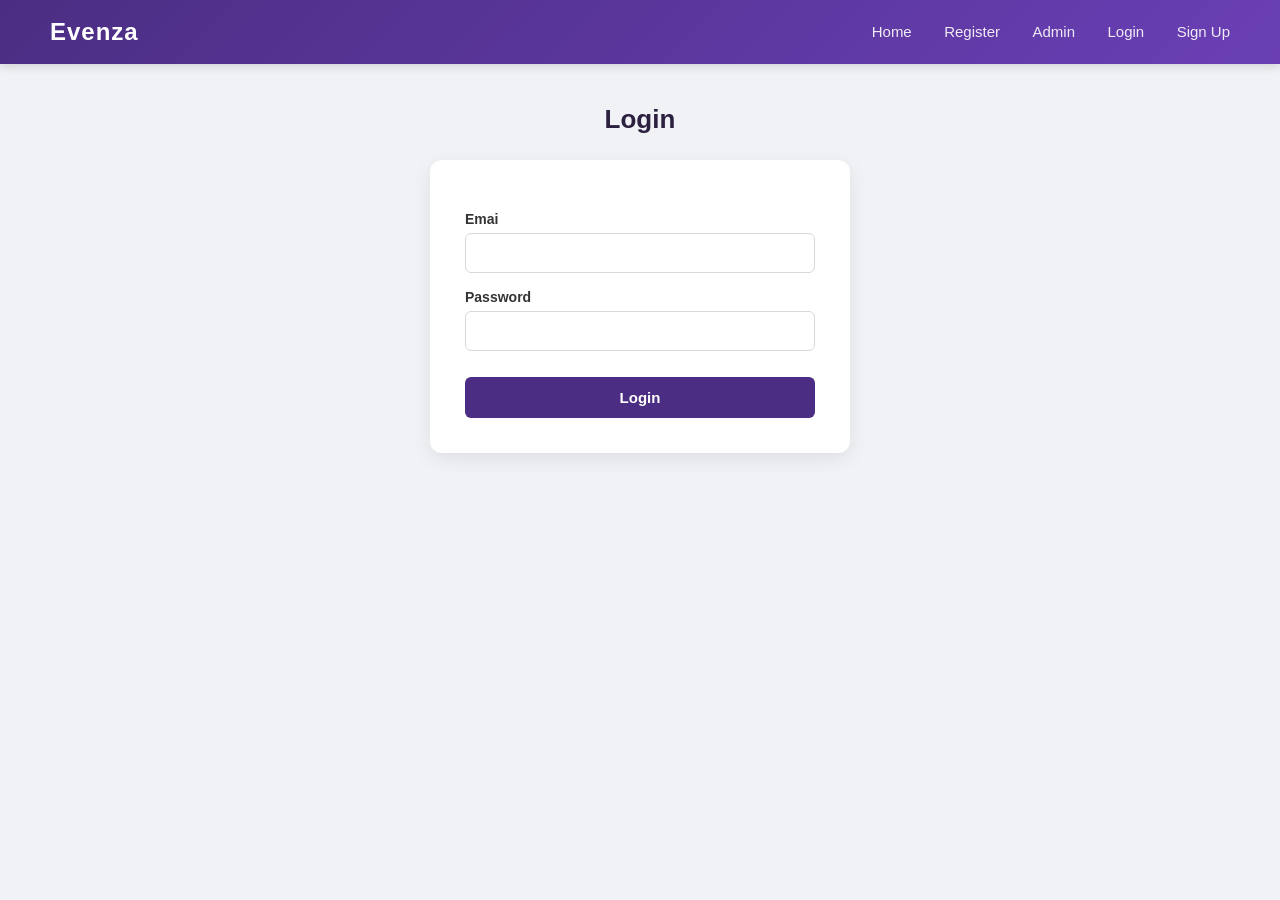
<file: evenza-frontend/login.html>
<!DOCTYPE html>
<html lang="en">
<head>
    <meta charset="UTF-8">
    <title>Evenza - Login</title>
    <link rel="stylesheet" href="style.css">
</head>
<body>
    
<nav class="navbar">
    <h1>Evenza</h1>
    <div class="nav-links">
        <a href="index.html">Home</a>
        <a href="register.html">Register</a>
        <a href="admin.html">Admin</a>
        <a href="login.html">Login</a>
        <a href="signup.html">Sign Up</a>
    </div>
</nav>

    
    <div class="container">
        <h2>Login</h2>

        <form id="loginForm">
            <label>Emai</label>
                <input type="email" id="email" required>

        <label>Password</label>
        <input type="password" id="password" required>

        <button type="submit">Login</button>
    </form>

    <p id="message"></p>
</div>
            
  <script src="script.js"></script>
<script>
    document.getElementById("loginForm").addEventListener("submit", function(e) {
        e.preventDefault();
        loginUser();
    });
</script>
</body>
</html>
</file>
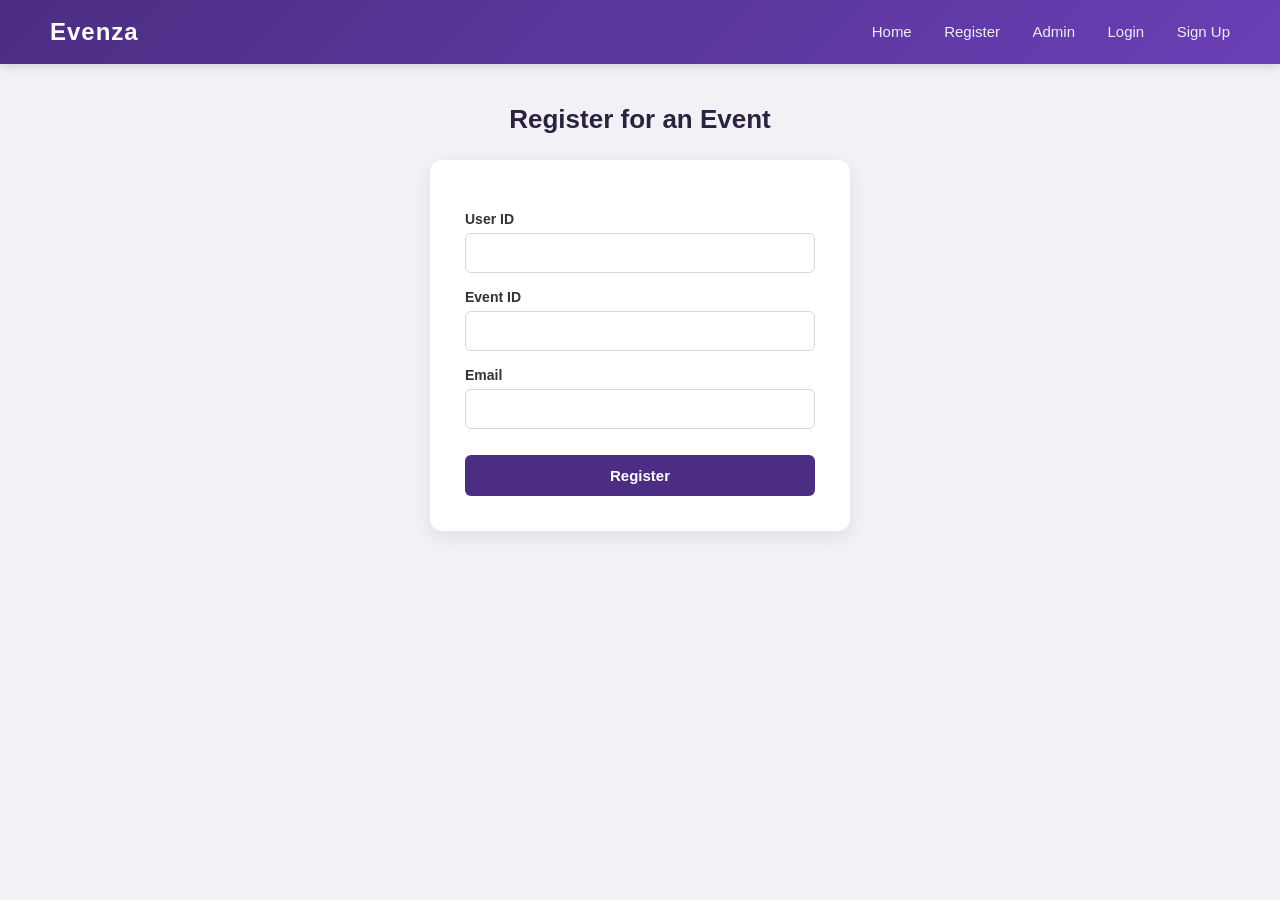
<file: evenza-frontend/register.html>
<!DOCTYPE html>
<html lang="en">
<head>
<meta charset="UTF-8">
<title>Evenza - Register</title>
<link rel="stylesheet" href="style.css">
<script src="https://checkout.razorpay.com/v1/checkout.js"></script>
</head>
<body>

<nav class="navbar">
    <h1>Evenza</h1>
    <div class="nav-links">
        <a href="index.html">Home</a>
        <a href="register.html">Register</a>
        <a href="admin.html">Admin</a>
        <a href="login.html">Login</a>
        <a href="signup.html">Sign Up</a>
    </div>
</nav>

<div class="container">
    <h2>Register for an Event</h2>

    <form id="registerForm">
        <label>User ID</label>
        <input type="number" id="userId" required>

        <label>Event ID</label>
        <input type="number" id="eventId" required>

        <label>Email</label>
       <input type="email" id="userEmail" required>

        <button type="submit">Register</button>
    </form>
<p id="message"></p>
 <button id="payNowBtn" onclick="payNow()" style="display:none;">Pay Now (₹500)</button> 
</div>

<script src="script.js"></script>
<script>
    document.getElementById("registerForm").addEventListener("submit", function(e) {
        e.preventDefault();
        registerForEvent();
    });
</script>
</body>
</html>
</file>
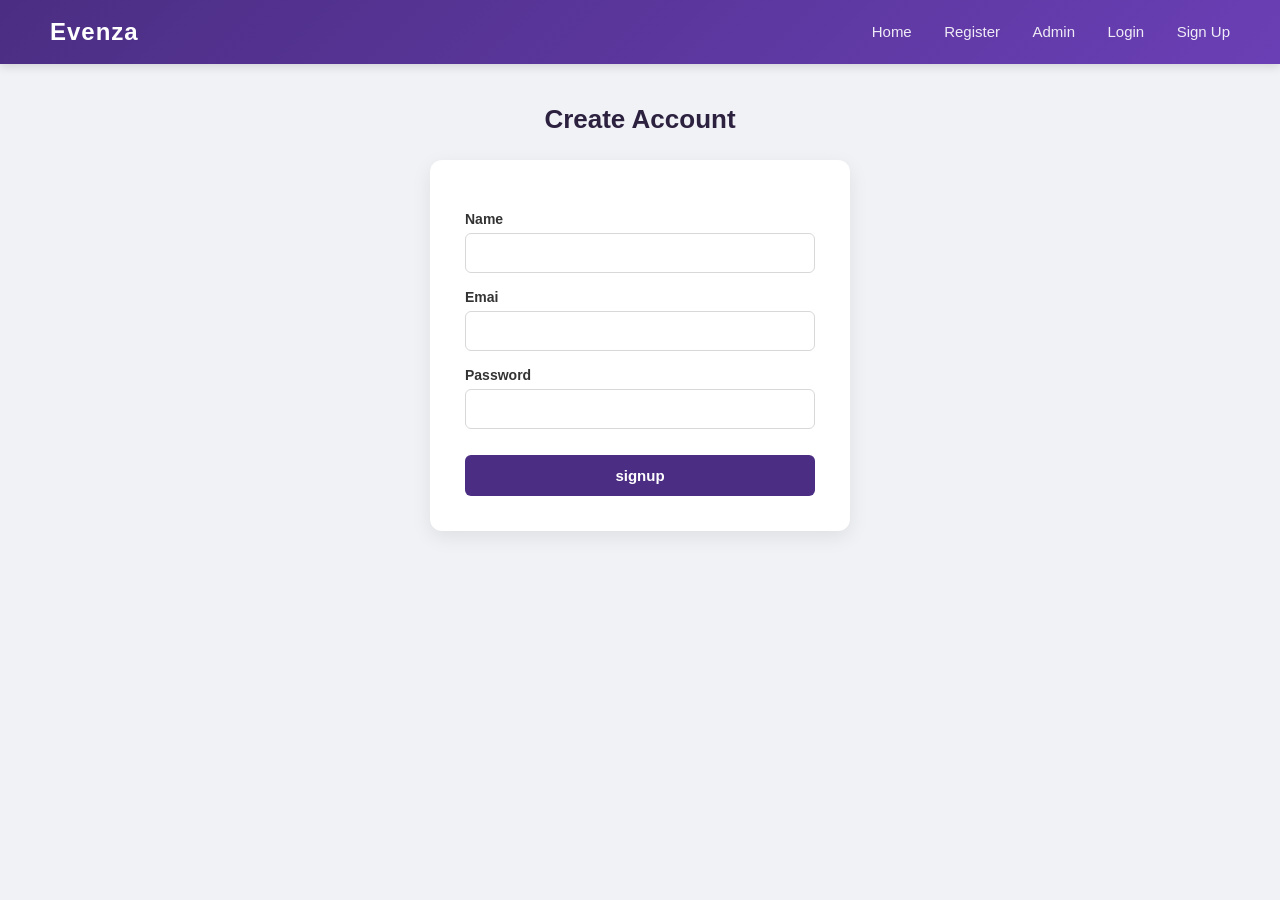
<file: evenza-frontend/signup.html>
<!DOCTYPE html>
<html lang="en">
<head>
    <meta charset="UTF-8">
    <title>Evenza - signup</title>
    <link rel="stylesheet" href="style.css">
</head>
<body>
    
 <nav class="navbar">
    <h1>Evenza</h1>
    <div class="nav-links">
        <a href="index.html">Home</a>
        <a href="register.html">Register</a>
        <a href="admin.html">Admin</a>
        <a href="login.html">Login</a>
        <a href="signup.html">Sign Up</a>
    </div>
</nav>
    
    <div class="container">
        <h2>Create Account</h2>

        <form id="signupForm">

            <label>Name</label>
            <input type="text" id="name" required>

            <label>Emai</label>
            <input type="email" id="email" required>

            <label>Password</label>
            <input type="password" id="password" required>

        <button type="submit">signup</button>
    </form>

    <p id="message"></p>
</div>
            
  <script src="script.js"></script>
<script>
    document.getElementById("signupForm").addEventListener("submit", function(e) {
        e.preventDefault();
        signupUser();
    });
</script>
</body>
</html>
</file>
<file: evenza-frontend/style.css>
* {
    margin: 0;
    padding: 0;
    box-sizing: border-box;
    font-family: 'Segoe UI', Arial, sans-serif;
}
body {
    background: #f0f2f5;
    min-height: 100vh;
}
.navbar {
    background: linear-gradient(135deg, #4b2e83, #6a3fb5);
    color: white;
    display: flex;
    justify-content: space-between;
    align-items: center;
    padding: 18px 50px;
    box-shadow: 0 2px 10px rgba(0,0,0,0.15);
}

.navbar h1 {
    font-size: 24px;
    letter-spacing: 1px;
}
.nav-links a {
    color: white;
    margin-left: 28px;
    text-decoration: none;
    font-weight: 500;
    font-size: 15px;
    opacity: 0.9;
    transition: opacity 0.2s;
}

.nav-links a:hover {
    opacity: 1;
    text-decoration: underline;
}

.container {
    max-width: 1000px;
    margin: 40px auto;
    padding: 0 20px;
    display: flex;
     color: #2d2140;
    flex-direction: column;
    align-items: center;
    text-align: center;
}

h2 {
    margin-bottom: 25px;
    color: #2d2140;
    font-size: 26px;
    font-weight: 600;
    text-align: center;
    width: 100%;
}

.event-grid {
    width: 100%;
    display: grid;
    grid-template-columns: repeat(auto-fit, minmax(260px, 1fr));
    gap: 20px;
    text-align: left;
}
.event-card {
    background: white;
    border-radius: 10px;
    padding: 22px;
    box-shadow: 0 4px 12px rgba(0,0,0,0.08);
    border-top: 4px solid #6a3fb5;
    transition: transform 0.2s;
}

.event-card:hover {
    transform: translateY(-4px);
}
.event-card h3 {
    color: #4b2e83;
    margin-bottom: 10px;
    font-size: 18px;
}

.event-card p {
    margin: 6px 0;
    color: #555;
    font-size: 14px;
}
form {
    background: white;
    padding: 35px;
    border-radius: 12px;
    display: flex;
    flex-direction: column;
    width: 100%;
    max-width: 420px;
    box-shadow: 0 6px 20px rgba(0,0,0,0.08);
    text-align: left;
    margin-bottom: 30px;
}
form label {
    margin-top: 16px;
    font-weight: 600;
    font-size: 14px;
    color: #333;
}
form input {
    padding: 11px 14px;
    margin-top: 6px;
    border: 1px solid #d8d8d8;
    border-radius: 6px;
    font-size: 14px;
    outline: none;
    transition: border-color 0.2s;
}
form input:focus {
    border-color: #6a3fb5;
}

form button {
    margin-top: 26px;
    padding: 12px;
    background: #4b2e83;
    color: white;
    border: none;
    border-radius: 6px;
    cursor: pointer;
    font-weight: 600;
    font-size: 15px;
    transition:background 0.2s;
}
form button:hover {
    background: #3a2266;
}

#message {
    margin-top: -10px;
    margin-bottom: 25px;
    font-weight: 600;
    color: #2e7d32;
}
.search-box {
    display: flex;
    gap: 10px;
    margin-bottom: 30px;
    width: 100%;
    max-width: 500px;
}

.search-box input {
    flex: 1;
    padding: 11px 14px;
    border: 1px solid #d8d8d8;
    border-radius: 6px;
    font-size: 14px;
    outline:none;
}

.search-box input:focus {
    border-color: #6a3fb5;
}

.search-box button {
    padding: 11px 22px;
    background: #4b2e83;
    color: white;
    border: none;
    border-radius: 6px;
    cursor: pointer;
    font-weight: 600;
    font-size: 14px;
}

.search-box button:hover {
    background: #3a2266;
}
.stats-grid {
    display: grid;
    grid-template-columns: repeat(auto-fit, minmax(150px, 1fr));
    gap: 20px;
    width: 100%;
    max-width: 700px;
    margin-bottom: 30px;
}

.stat-card {
    background: white;
    padding: 25px;
    border-radius: 10px;
    text-align: center;
    box-shadow: 0 4px 12px rgba(0,0,0,0.08);
}

.stat-card h3 {
    font-size: 32px;
    color: #4b2e83;
    margin-bottom: 8px;
}

.stat-card p {
    color: #666;
    font-size: 14px;
}
#payNowBtn {
    background: #4b2e83;
    color: white;
    border: none;
    padding: 12px 24px;
    border-radius: 6px;
    font-weight: 600;
    cursor: pointer;
    font-size: 15px;
    margin-top: 20px;
    display: none;
}

#payNowBtn:hover {
    opacity: 0.9;
}

#message {
    margin-top: 15px;
    margin-bottom: 0;
}
.event-card p {
    margin: 6px 0;
    color: #555;
    font-size: 14px;
    line-height: 1.5;
}
</file>
